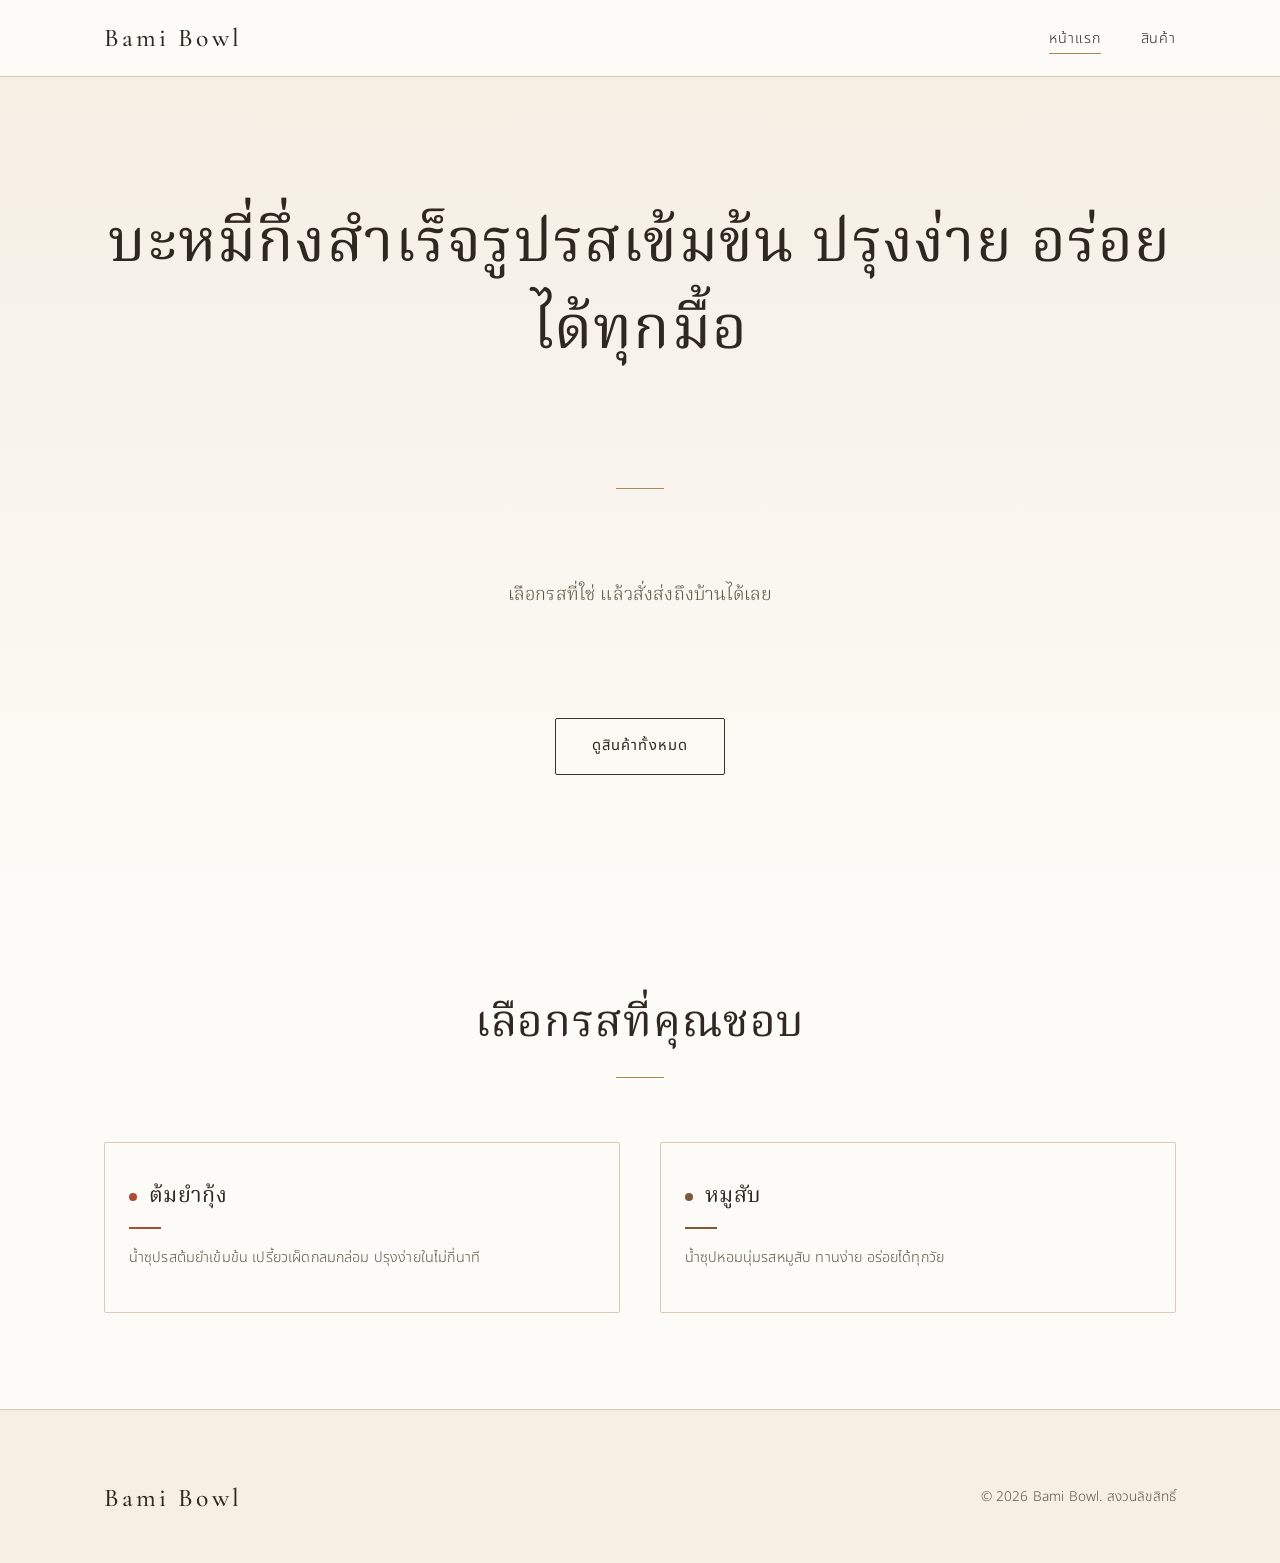
<file: index.html>
<!DOCTYPE html>
<html lang="th">
<head>
  <meta charset="UTF-8">
  <meta name="viewport" content="width=device-width, initial-scale=1">
  <title>Bami Bowl — บะหมี่กึ่งสำเร็จรูปรสเข้มข้น</title>
  <meta name="description" content="บะหมี่กึ่งสำเร็จรูปรสต้มยำกุ้งและหมูสับ ปรุงง่าย อร่อยได้ทุกมื้อ สั่งซื้อออนไลน์ได้เลย">
  <link rel="stylesheet" href="style.css">
</head>
<body>

  <header class="site-header">
    <div class="container">
      <a class="logo" href="index.html">Bami Bowl</a>
      <nav>
        <ul class="nav">
          <li><a href="index.html" class="active">หน้าแรก</a></li>
          <li><a href="product.html">สินค้า</a></li>
        </ul>
      </nav>
    </div>
  </header>

  <main>
    <section class="hero hero--full">
      <div class="container">
        <h1>บะหมี่กึ่งสำเร็จรูปรสเข้มข้น ปรุงง่าย อร่อยได้ทุกมื้อ</h1>
        <hr class="rule">
        <p class="lead">เลือกรสที่ใช่ แล้วสั่งส่งถึงบ้านได้เลย</p>
        <a class="btn" href="product.html">ดูสินค้าทั้งหมด</a>
      </div>
    </section>

    <section class="section">
      <div class="container">
        <div class="section-head text-center">
          <h2>เลือกรสที่คุณชอบ</h2>
          <hr class="rule">
        </div>

        <div class="grid grid--2">
          <a class="flavor-card flavor-tomyum" href="product.html?flavor=tomyum">
            <h3><span class="flavor-dot"></span>ต้มยำกุ้ง</h3>
            <span class="flavor-rule"></span>
            <p>น้ำซุปรสต้มยำเข้มข้น เปรี้ยวเผ็ดกลมกล่อม ปรุงง่ายในไม่กี่นาที</p>
          </a>

          <a class="flavor-card flavor-pork" href="product.html?flavor=pork">
            <h3><span class="flavor-dot"></span>หมูสับ</h3>
            <span class="flavor-rule"></span>
            <p>น้ำซุปหอมนุ่มรสหมูสับ ทานง่าย อร่อยได้ทุกวัย</p>
          </a>
        </div>
      </div>
    </section>
  </main>

  <footer class="site-footer">
    <div class="container">
      <span class="logo">Bami Bowl</span>
      <p>&copy; 2026 Bami Bowl. สงวนลิขสิทธิ์</p>
    </div>
  </footer>

  <script src="script.js"></script>
</body>
</html>
</file>
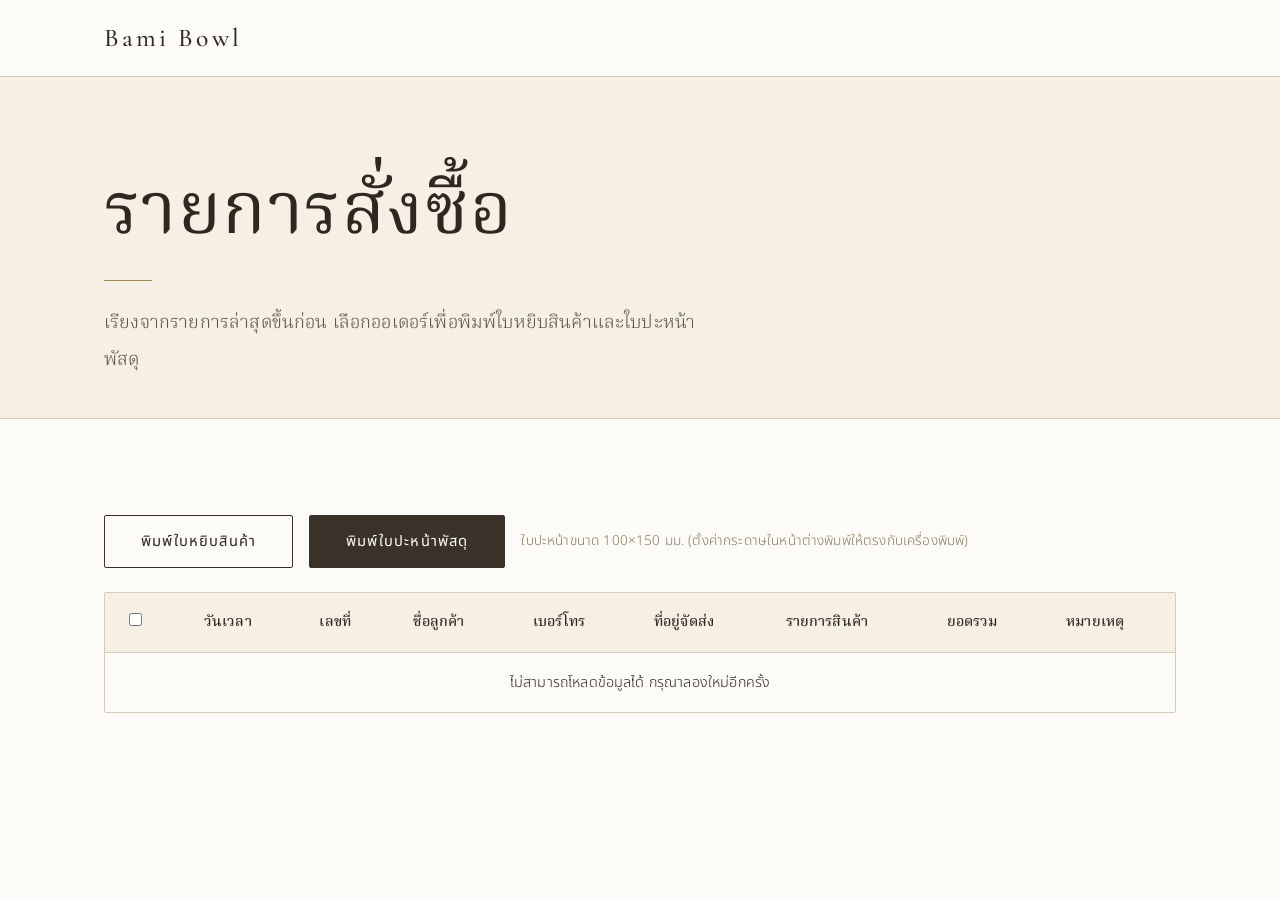
<file: admin.html>
<!DOCTYPE html>
<html lang="th">
<head>
  <meta charset="UTF-8">
  <meta name="viewport" content="width=device-width, initial-scale=1">
  <title>รายการสั่งซื้อ — Bami Bowl</title>
  <meta name="robots" content="noindex, nofollow">
  <link rel="stylesheet" href="style.css">
</head>
<body>

  <header class="site-header">
    <div class="container">
      <a class="logo" href="index.html">Bami Bowl</a>
    </div>
  </header>

  <main>
    <section class="page-head">
      <div class="container">
        <h1>รายการสั่งซื้อ</h1>
        <hr class="rule">
        <p class="lead">เรียงจากรายการล่าสุดขึ้นก่อน เลือกออเดอร์เพื่อพิมพ์ใบหยิบสินค้าและใบปะหน้าพัสดุ</p>
      </div>
    </section>

    <section class="section">
      <div class="container">
        <div class="toolbar">
          <button type="button" id="btn-pick" class="btn">พิมพ์ใบหยิบสินค้า</button>
          <button type="button" id="btn-labels" class="btn btn--solid">พิมพ์ใบปะหน้าพัสดุ</button>
          <p class="hint">ใบปะหน้าขนาด 100×150 มม. (ตั้งค่ากระดาษในหน้าต่างพิมพ์ให้ตรงกับเครื่องพิมพ์)</p>
        </div>

        <div class="table-wrap">
          <table id="ordersTable" class="data-table">
            <thead>
              <tr>
                <th><input type="checkbox" id="selectAll" aria-label="เลือกทั้งหมด"></th>
                <th>วันเวลา</th>
                <th>เลขที่</th>
                <th>ชื่อลูกค้า</th>
                <th>เบอร์โทร</th>
                <th>ที่อยู่จัดส่ง</th>
                <th>รายการสินค้า</th>
                <th>ยอดรวม</th>
                <th>หมายเหตุ</th>
              </tr>
            </thead>
            <tbody></tbody>
          </table>
        </div>
      </div>
    </section>
  </main>

  <div id="print-area"></div>

  <script src="script.js"></script>
</body>
</html>
</file>
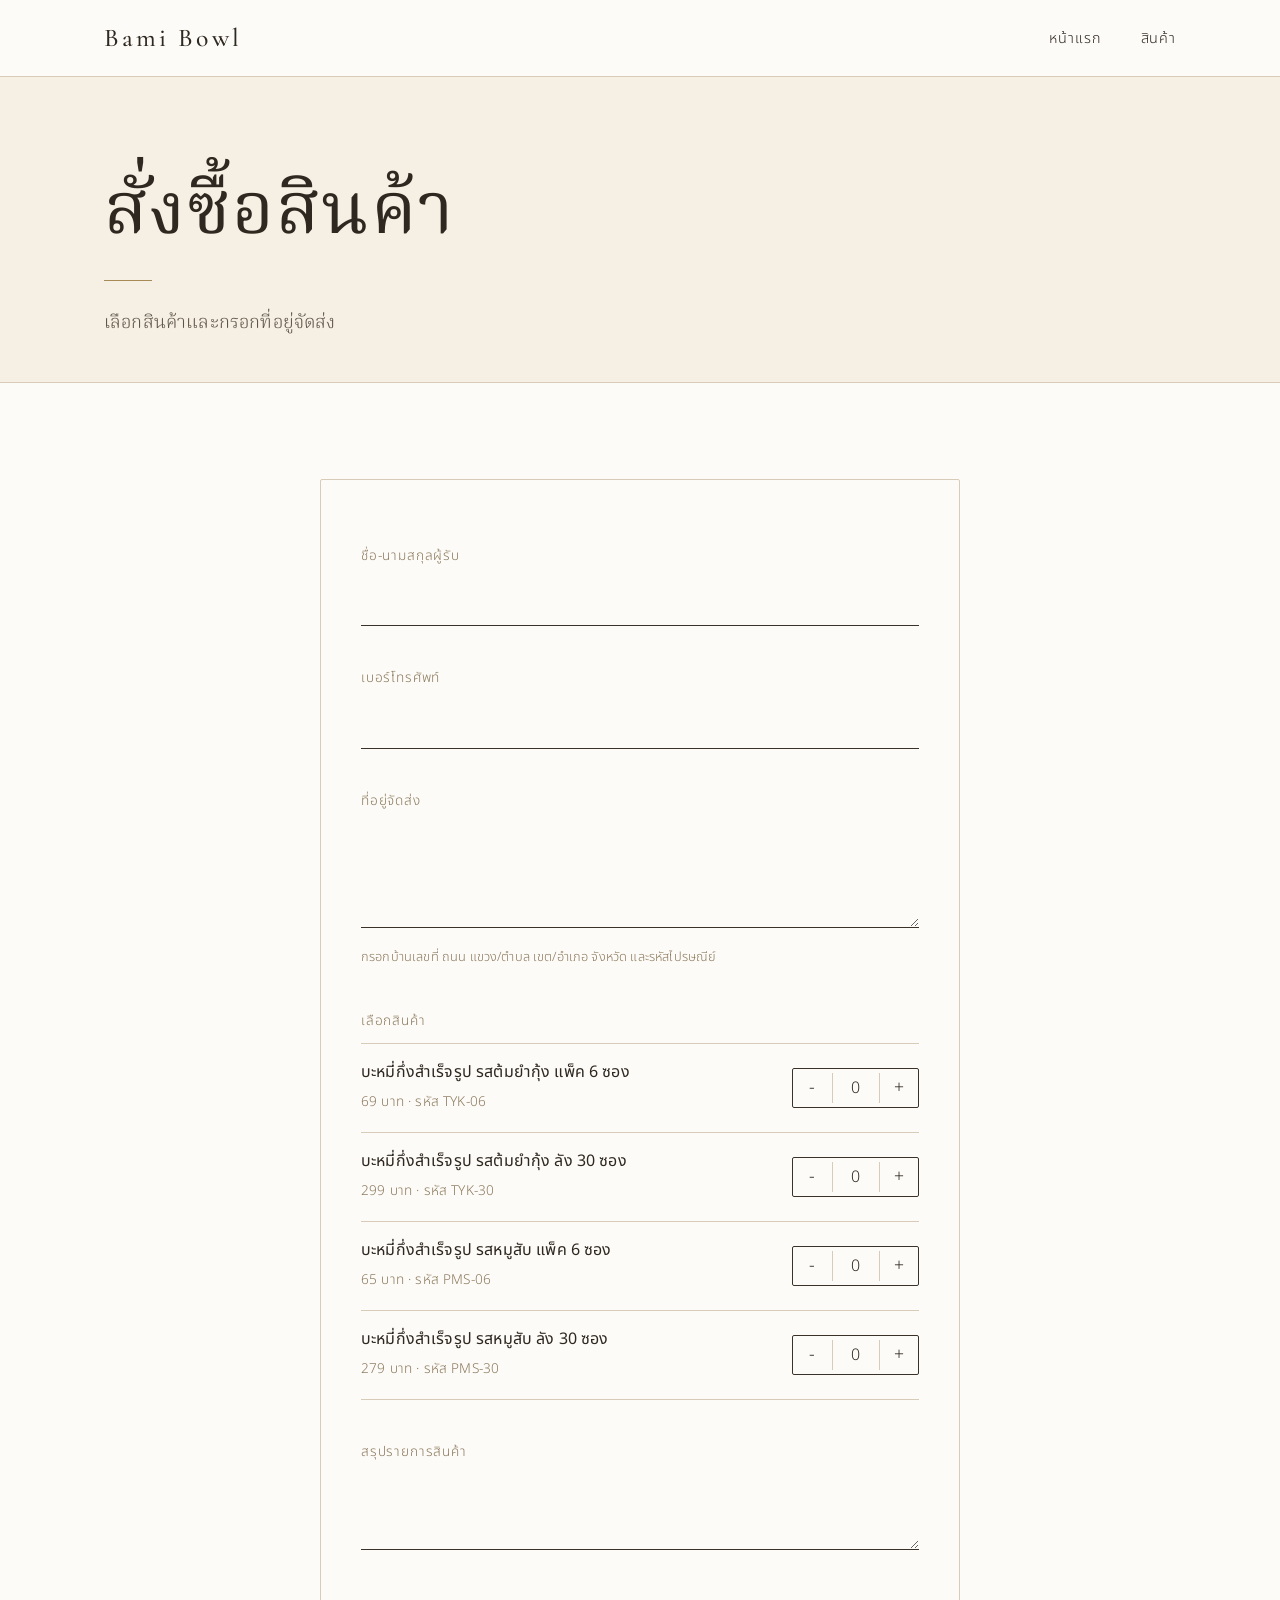
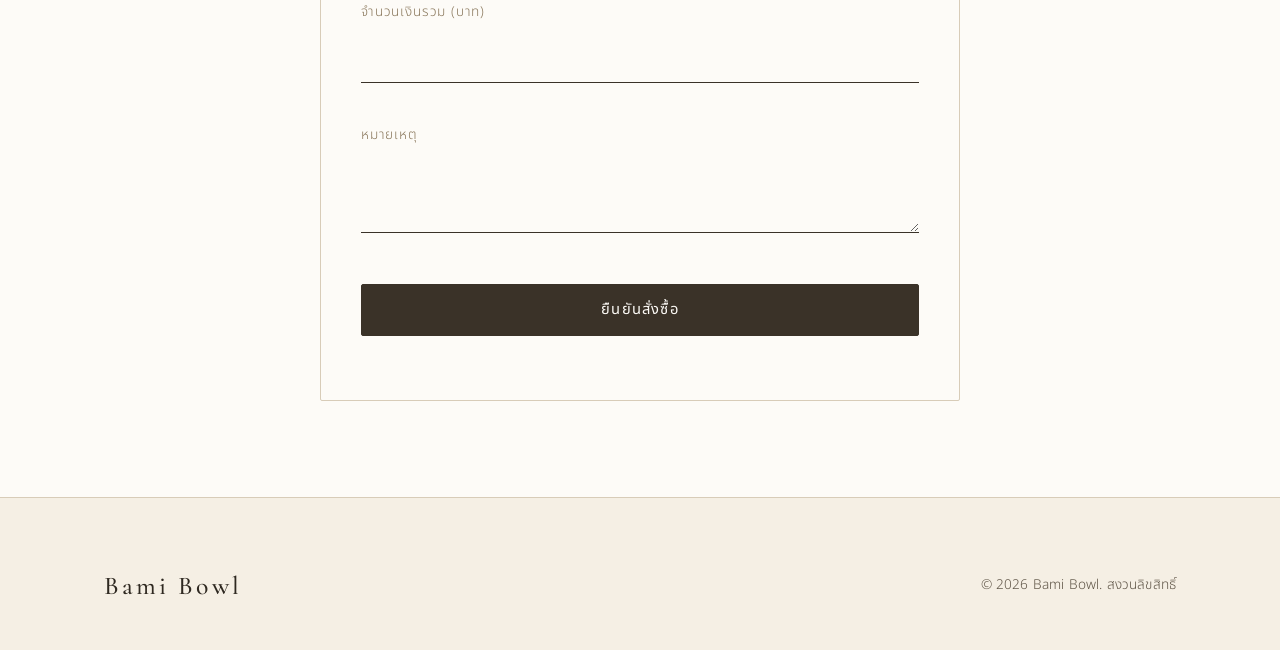
<file: order.html>
<!DOCTYPE html>
<html lang="th">
<head>
  <meta charset="UTF-8">
  <meta name="viewport" content="width=device-width, initial-scale=1">
  <title>สั่งซื้อสินค้า — Bami Bowl</title>
  <link rel="stylesheet" href="style.css">
</head>
<body>

  <header class="site-header">
    <div class="container">
      <a class="logo" href="index.html">Bami Bowl</a>
      <nav>
        <ul class="nav">
          <li><a href="index.html">หน้าแรก</a></li>
          <li><a href="product.html">สินค้า</a></li>
        </ul>
      </nav>
    </div>
  </header>

  <main>
    <section class="page-head">
      <div class="container">
        <h1>สั่งซื้อสินค้า</h1>
        <hr class="rule">
        <p class="lead">เลือกสินค้าและกรอกที่อยู่จัดส่ง</p>
      </div>
    </section>

    <section class="section">
      <div class="container">
        <form id="orderForm" class="form-card">
          <div class="field">
            <label for="customerName">ชื่อ-นามสกุลผู้รับ</label>
            <input type="text" id="customerName" name="customerName" autocomplete="name" required>
          </div>

          <div class="field">
            <label for="contact">เบอร์โทรศัพท์</label>
            <input type="tel" id="contact" name="contact" autocomplete="tel" inputmode="tel" pattern="[0-9+\- ]{9,15}" required>
          </div>

          <div class="field">
            <label for="address">ที่อยู่จัดส่ง</label>
            <textarea id="address" name="address" rows="3" autocomplete="street-address" required></textarea>
            <p class="hint">กรอกบ้านเลขที่ ถนน แขวง/ตำบล เขต/อำเภอ จังหวัด และรหัสไปรษณีย์</p>
          </div>

          <div class="field">
            <span class="label-text">เลือกสินค้า</span>
            <div id="order-items" class="picker"><p>กำลังโหลดรายการสินค้า...</p></div>
          </div>

          <div class="field">
            <label for="items">สรุปรายการสินค้า</label>
            <textarea id="items" name="items" rows="2" readonly></textarea>
            <input type="hidden" id="skuList" name="skuList">
          </div>

          <div class="field">
            <label for="total">จำนวนเงินรวม (บาท)</label>
            <input type="number" id="total" name="total" readonly>
          </div>

          <div class="field">
            <label for="note">หมายเหตุ</label>
            <textarea id="note" name="note" rows="2"></textarea>
          </div>

          <button type="submit" class="btn btn--solid btn--block">ยืนยันสั่งซื้อ</button>
        </form>
      </div>
    </section>
  </main>

  <footer class="site-footer">
    <div class="container">
      <span class="logo">Bami Bowl</span>
      <p>&copy; 2026 Bami Bowl. สงวนลิขสิทธิ์</p>
    </div>
  </footer>

  <script src="script.js"></script>
</body>
</html>
</file>
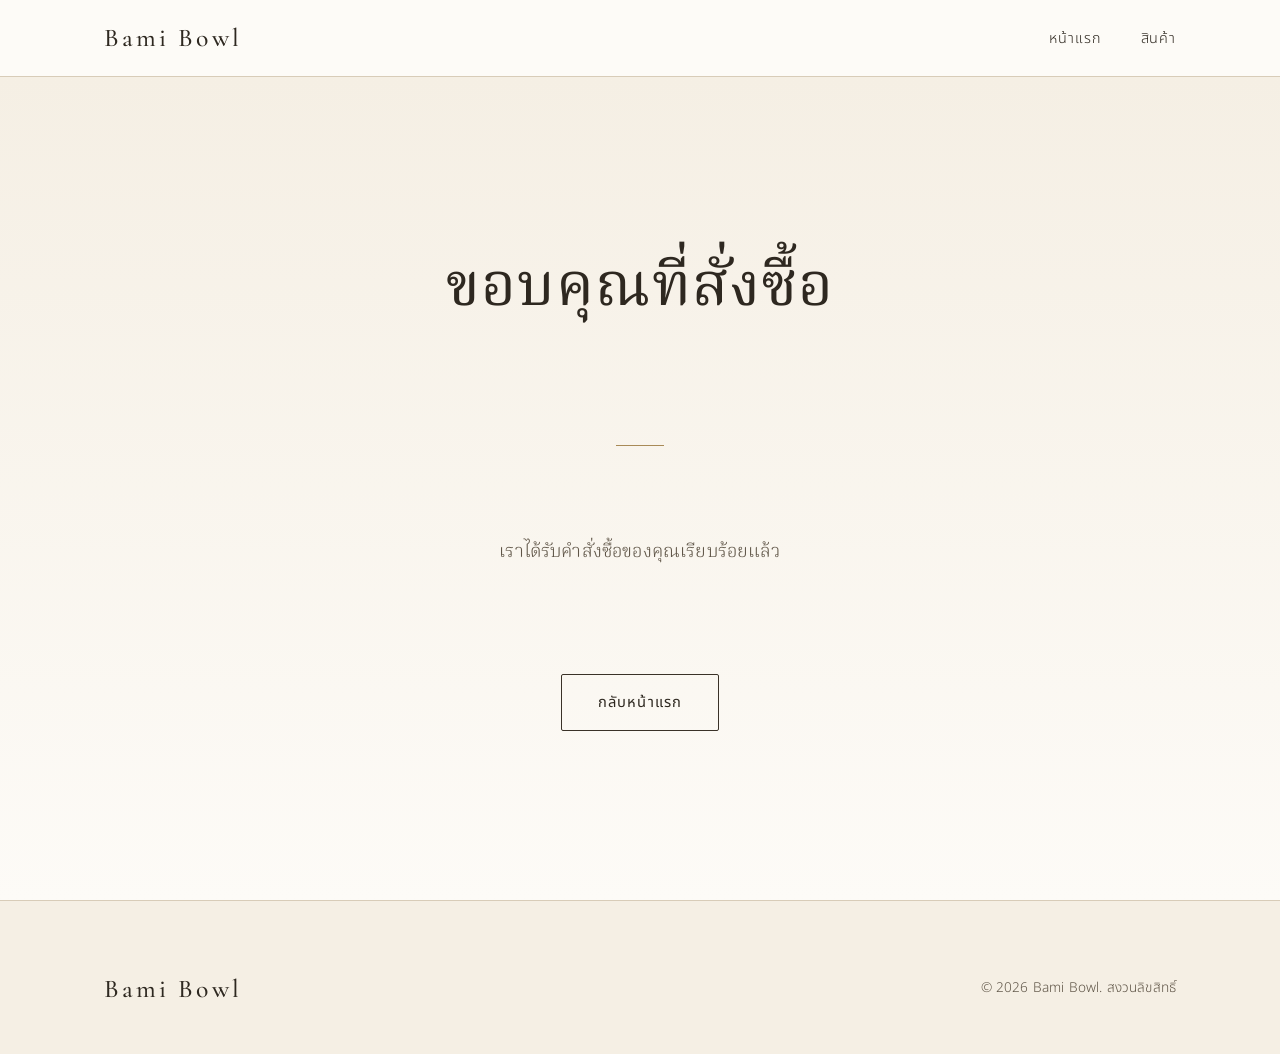
<file: thankyou.html>
<!DOCTYPE html>
<html lang="th">
<head>
  <meta charset="UTF-8">
  <meta name="viewport" content="width=device-width, initial-scale=1">
  <title>ขอบคุณที่สั่งซื้อ — Bami Bowl</title>
  <meta name="robots" content="noindex">
  <link rel="stylesheet" href="style.css">
</head>
<body>

  <header class="site-header">
    <div class="container">
      <a class="logo" href="index.html">Bami Bowl</a>
      <nav>
        <ul class="nav">
          <li><a href="index.html">หน้าแรก</a></li>
          <li><a href="product.html">สินค้า</a></li>
        </ul>
      </nav>
    </div>
  </header>

  <main>
    <section class="hero hero--full">
      <div class="container">
        <h1>ขอบคุณที่สั่งซื้อ</h1>
        <hr class="rule">
        <p class="lead">เราได้รับคำสั่งซื้อของคุณเรียบร้อยแล้ว</p>
        <a class="btn" href="index.html">กลับหน้าแรก</a>
      </div>
    </section>
  </main>

  <footer class="site-footer">
    <div class="container">
      <span class="logo">Bami Bowl</span>
      <p>&copy; 2026 Bami Bowl. สงวนลิขสิทธิ์</p>
    </div>
  </footer>
</body>
</html>
</file>
<file: style.css>
/* ==========================================================
   Bami Bowl — Premium Minimal Theme
   โทน: ขาว-ครีม-เบจเข้ม | accent: ทอง/บรอนซ์อ่อน
   ========================================================== */

@import url("https://fonts.googleapis.com/css2?family=Cormorant+Garamond:ital,wght@0,400;0,500;0,600;1,400&family=Noto+Serif+Thai:wght@300;400;500&family=Noto+Sans+Thai:wght@300;400;500&display=swap");

/* ---------- Design tokens ---------- */
:root {
  /* พื้นหลัง */
  --white: #fdfbf7;
  --cream: #f5efe4;
  --sand: #e8dcc8;
  --beige-deep: #8a785c;

  /* ตัวอักษร / เส้น */
  --ink: #2e2820;
  --ink-soft: #5e5446;
  --line: #d8ccb8;
  --line-strong: #3a3228;

  /* accent ทอง/บรอนซ์อ่อน */
  --gold: #a88a57;
  --gold-deep: #8a6f40;

  /* สีของแต่ละรสชาติ (แตะแค่จุดเล็กๆ) */
  --flavor-tomyum: #b04a32;
  --flavor-pork: #7a5a3a;

  /* ฟอนต์ */
  --font-display: "Cormorant Garamond", "Noto Serif Thai", Georgia, serif;
  --font-serif-th: "Noto Serif Thai", "Cormorant Garamond", Georgia, serif;
  --font-body: "Noto Sans Thai", "Helvetica Neue", Arial, sans-serif;

  /* spacing scale */
  --space-1: 0.5rem;
  --space-2: 1rem;
  --space-3: 1.5rem;
  --space-4: 2.5rem;
  --space-5: 4rem;
  --space-6: 6rem;
  --space-7: 9rem;

  --container: 1120px;
  --radius: 2px;
  --ease: 0.35s ease;
}

/* ---------- Reset / base ---------- */
*, *::before, *::after { box-sizing: border-box; }

html { scroll-behavior: smooth; -webkit-text-size-adjust: 100%; }

body {
  margin: 0;
  background: var(--white);
  color: var(--ink);
  font-family: var(--font-body);
  font-weight: 300;
  font-size: 1rem;
  line-height: 1.9;
  letter-spacing: 0.01em;
  -webkit-font-smoothing: antialiased;
}

img { display: block; max-width: 100%; height: auto; }

a { color: inherit; text-decoration: none; transition: color var(--ease); }
a:hover { color: var(--gold-deep); }

:focus-visible { outline: 1px solid var(--gold-deep); outline-offset: 4px; }

::selection { background: var(--sand); color: var(--ink); }

/* ---------- Typography ---------- */
h1, h2, h3, h4 {
  margin: 0 0 var(--space-2);
  font-family: var(--font-display);
  font-weight: 500;
  line-height: 1.3;
  letter-spacing: 0.02em;
  color: var(--ink);
}

h1 { font-size: clamp(2.5rem, 6vw, 4.5rem); font-weight: 400; line-height: 1.15; }
h2 { font-size: clamp(1.9rem, 3.6vw, 2.75rem); }
h3 { font-size: 1.35rem; }
h4 { font-size: 1.1rem; }

/* หัวข้อภาษาไทยใช้ serif ไทยให้ดูหรู */
:lang(th) h1, :lang(th) h2, :lang(th) h3 { font-family: var(--font-serif-th); font-weight: 400; }

p { margin: 0 0 var(--space-3); color: var(--ink-soft); max-width: 60ch; }

.lead { font-family: var(--font-serif-th); font-size: 1.15rem; line-height: 2; color: var(--ink-soft); }

.text-center { text-align: center; }
.text-center p { margin-left: auto; margin-right: auto; }

/* ---------- Layout ---------- */
.container { width: 100%; max-width: var(--container); margin: 0 auto; padding: 0 var(--space-3); }

.section { padding: var(--space-6) 0; }
.section--cream { background: var(--cream); }
.section--sand { background: var(--sand); }

.section-head { margin-bottom: var(--space-5); }

/* เส้นทองบางๆ ใต้หัวข้อ */
.rule { display: block; width: 48px; height: 1px; margin: var(--space-3) 0; background: var(--gold); border: 0; }
.text-center .rule { margin-left: auto; margin-right: auto; }

.divider { border: 0; border-top: 1px solid var(--line); margin: var(--space-5) 0; }

.grid { display: grid; gap: var(--space-4); }
.grid--2 { grid-template-columns: repeat(2, 1fr); }
.grid--3 { grid-template-columns: repeat(3, 1fr); }
.grid--4 { grid-template-columns: repeat(4, 1fr); }

/* ---------- Header / Nav ---------- */
.site-header {
  position: sticky;
  top: 0;
  z-index: 50;
  background: rgba(253, 251, 247, 0.92);
  backdrop-filter: blur(8px);
  border-bottom: 1px solid var(--line);
}

.site-header .container {
  display: flex;
  align-items: center;
  justify-content: space-between;
  min-height: 76px;
}

.logo {
  font-family: var(--font-display);
  font-size: 1.6rem;
  font-weight: 500;
  letter-spacing: 0.12em;
}

.nav { display: flex; gap: var(--space-4); list-style: none; margin: 0; padding: 0; }
.nav a { font-size: 0.9rem; letter-spacing: 0.06em; padding-bottom: 4px; border-bottom: 1px solid transparent; }
.nav a:hover, .nav a.active { border-bottom-color: var(--gold); color: var(--ink); }

/* ---------- Hero ---------- */
.hero { padding: var(--space-7) 0 var(--space-6); background: linear-gradient(180deg, var(--cream) 0%, var(--white) 100%); }
.hero .container { display: grid; grid-template-columns: 1.1fr 0.9fr; gap: var(--space-5); align-items: center; }
.hero h1 { margin-bottom: var(--space-3); }
.hero p { margin-bottom: var(--space-4); }
.hero img { border: 1px solid var(--line); }

/* ---------- Buttons (เส้นบาง ไม่ฉูดฉาด) ---------- */
.btn {
  display: inline-block;
  padding: 0.85rem 2.25rem;
  font-family: var(--font-body);
  font-size: 0.92rem;
  font-weight: 400;
  letter-spacing: 0.08em;
  color: var(--ink);
  background: transparent;
  border: 1px solid var(--line-strong);
  border-radius: var(--radius);
  cursor: pointer;
  transition: background var(--ease), color var(--ease), border-color var(--ease);
}
.btn:hover { background: var(--line-strong); color: var(--white); }

.btn--solid { background: var(--line-strong); color: var(--white); }
.btn--solid:hover { background: transparent; color: var(--ink); }

.btn--gold { border-color: var(--gold); color: var(--gold-deep); }
.btn--gold:hover { background: var(--gold); border-color: var(--gold); color: var(--white); }

.btn--block { display: block; width: 100%; text-align: center; }

/* ---------- Filter chips ---------- */
.filters { display: flex; flex-wrap: wrap; gap: var(--space-2); margin-bottom: var(--space-4); }

.chip {
  display: inline-flex;
  align-items: center;
  gap: 0.6rem;
  padding: 0.5rem 1.4rem;
  font: inherit;
  font-size: 0.88rem;
  color: var(--ink-soft);
  background: transparent;
  border: 1px solid var(--line);
  border-radius: 999px;
  cursor: pointer;
  transition: border-color var(--ease), color var(--ease);
}
.chip:hover { border-color: var(--gold); color: var(--ink); }
.chip.is-active { border-color: var(--line-strong); color: var(--ink); }

/* ---------- Mood dot (แตะสีเบาๆ แค่จุดเล็กๆ) ---------- */
.flavor-dot {
  display: inline-block;
  flex: none;
  width: 8px;
  height: 8px;
  border-radius: 50%;
  background: var(--gold);
}
.flavor-tomyum { --flavor: var(--flavor-tomyum); }
.flavor-pork   { --flavor: var(--flavor-pork); }
.flavor-dot[class*="flavor-"] { background: var(--flavor); }

/* เส้นสั้นใต้หัวข้อตาม flavor */
.flavor-rule { display: block; width: 32px; height: 2px; margin: var(--space-2) 0; background: var(--flavor, var(--gold)); }

/* ---------- Product card ---------- */
.product-card {
  display: flex;
  flex-direction: column;
  background: var(--white);
  border: 1px solid var(--line);
  border-radius: var(--radius);
  transition: border-color var(--ease);
}
.product-card:hover { border-color: var(--gold); }

.product-card__media { background: var(--cream); aspect-ratio: 4 / 5; overflow: hidden; }
.product-card__media img { width: 100%; height: 100%; object-fit: cover; }

.product-card__body { display: flex; flex-direction: column; flex: 1; padding: var(--space-3); }

.product-card__flavor {
  display: flex;
  align-items: center;
  gap: 0.6rem;
  margin-bottom: var(--space-1);
  font-size: 0.8rem;
  letter-spacing: 0.1em;
  color: var(--beige-deep);
}

.product-card__name { font-size: 1.2rem; margin-bottom: var(--space-1); }

.product-card__meta { font-size: 0.85rem; color: var(--beige-deep); margin-bottom: var(--space-2); }

.product-card__desc { font-size: 0.9rem; line-height: 1.8; margin-bottom: var(--space-3); }

.product-card__footer {
  display: flex;
  align-items: center;
  justify-content: space-between;
  margin-top: auto;
  padding-top: var(--space-2);
  border-top: 1px solid var(--line);
}

.price { font-family: var(--font-display); font-size: 1.5rem; font-weight: 500; color: var(--ink); }
.price small { font-family: var(--font-body); font-size: 0.8rem; font-weight: 300; color: var(--ink-soft); margin-left: 0.25rem; }

/* ---------- Badge ---------- */
.badge {
  display: inline-block;
  padding: 0.15rem 0.8rem;
  font-size: 0.75rem;
  letter-spacing: 0.08em;
  color: var(--gold-deep);
  border: 1px solid var(--gold);
  border-radius: 999px;
}

/* ---------- Mood feature (ไอคอน/หัวข้อแต่ละ flavor) ---------- */
.flavor-item { padding: var(--space-3) 0; border-top: 1px solid var(--line); }
.flavor-item h3 { display: flex; align-items: center; gap: 0.75rem; }

/* ---------- Forms ---------- */
input, select, textarea {
  width: 100%;
  padding: 0.8rem 0;
  font: inherit;
  color: var(--ink);
  background: transparent;
  border: 0;
  border-bottom: 1px solid var(--line-strong);
  border-radius: 0;
}
input:focus, select:focus, textarea:focus { outline: none; border-bottom-color: var(--gold-deep); }
::placeholder { color: var(--beige-deep); }

/* ---------- Footer ---------- */
.site-footer { padding: var(--space-5) 0 var(--space-4); background: var(--cream); border-top: 1px solid var(--line); }
.site-footer p { font-size: 0.85rem; max-width: none; margin: 0; }
.site-footer .container { display: flex; flex-wrap: wrap; gap: var(--space-3); align-items: center; justify-content: space-between; }

/* ---------- Utilities ---------- */
.mt-0 { margin-top: 0; } .mb-0 { margin-bottom: 0; }
.mt-4 { margin-top: var(--space-4); } .mb-4 { margin-bottom: var(--space-4); }
.visually-hidden { position: absolute; width: 1px; height: 1px; overflow: hidden; clip: rect(0 0 0 0); white-space: nowrap; }

/* ==========================================================
   Responsive
   ========================================================== */
@media (max-width: 1024px) {
  .grid--4 { grid-template-columns: repeat(2, 1fr); }
  .grid--3 { grid-template-columns: repeat(2, 1fr); }
}

@media (max-width: 768px) {
  :root { --space-5: 3rem; --space-6: 4.5rem; --space-7: 5.5rem; }

  .section { padding: var(--space-5) 0; }
  .hero { padding: var(--space-6) 0 var(--space-5); }
  .hero .container { grid-template-columns: 1fr; gap: var(--space-4); }

  .grid--2, .grid--3 { grid-template-columns: 1fr; }

  .site-header .container { min-height: 64px; }
  .nav { gap: var(--space-3); }
  .nav a { font-size: 0.82rem; }

  .filters { flex-wrap: nowrap; overflow-x: auto; padding-bottom: var(--space-1); scrollbar-width: none; }
  .filters::-webkit-scrollbar { display: none; }
  .chip { white-space: nowrap; }
}

@media (max-width: 480px) {
  .container { padding: 0 var(--space-2); }
  .grid--4 { grid-template-columns: 1fr; }
  .btn { width: 100%; text-align: center; }
  .site-footer .container { flex-direction: column; text-align: center; }
}

@media (prefers-reduced-motion: reduce) {
  html { scroll-behavior: auto; }
  * { transition: none !important; }
}

/* ==========================================================
   Page additions: index.html (hero เต็มจอ + flavor cards)
   ========================================================== */
.hero--full {
  min-height: calc(100vh - 77px);
  min-height: calc(100svh - 77px);
  display: flex;
  align-items: center;
  padding: var(--space-6) 0;
}
.hero--full .container { grid-template-columns: 1fr; justify-items: center; text-align: center; }
.hero--full h1 { max-width: 20em; font-size: clamp(2.1rem, 5vw, 3.75rem); line-height: 1.45; margin-bottom: var(--space-3); }
.hero--full p { margin-left: auto; margin-right: auto; }
.hero--full .rule { margin: var(--space-3) auto; }

.flavor-card {
  display: block;
  padding: var(--space-4) var(--space-3);
  background: var(--white);
  border: 1px solid var(--line);
  border-radius: var(--radius);
  transition: border-color var(--ease);
}
.flavor-card:hover { border-color: var(--gold); color: inherit; }
.flavor-card h3 { display: flex; align-items: center; gap: 0.75rem; margin-bottom: 0; }
.flavor-card p { margin: 0; font-size: 0.9rem; line-height: 1.85; }
.flavor-card .flavor-rule { margin: var(--space-2) 0; }

/* หน้า product */
.page-head { padding: var(--space-6) 0 var(--space-4); background: var(--cream); border-bottom: 1px solid var(--line); }
.page-head p { margin-bottom: 0; }

/* ==========================================================
   Page additions: order.html / admin.html
   ========================================================== */
.form-card {
  max-width: 640px;
  margin: 0 auto;
  padding: var(--space-5) var(--space-4);
  background: var(--white);
  border: 1px solid var(--line);
  border-radius: var(--radius);
}

.field { margin-bottom: var(--space-4); }
.field label { display: block; margin-bottom: 0; font-size: 0.85rem; letter-spacing: 0.06em; color: var(--beige-deep); }
.field textarea { min-height: 3.5rem; resize: vertical; line-height: 1.8; }
.field .hint { margin: 0.4rem 0 0; font-size: 0.8rem; color: var(--beige-deep); }
.form-card .btn { margin-top: var(--space-2); }

/* ตารางข้อมูล (admin) */
.table-wrap { overflow-x: auto; background: var(--white); border: 1px solid var(--line); border-radius: var(--radius); }
.data-table { width: 100%; min-width: 760px; border-collapse: collapse; font-size: 0.9rem; }
.data-table th,
.data-table td { padding: 1rem 1.25rem; text-align: left; vertical-align: top; border-bottom: 1px solid var(--line); }
.data-table th { font-family: var(--font-serif-th); font-weight: 500; white-space: nowrap; background: var(--cream); color: var(--ink); }
.data-table tbody tr:last-child td { border-bottom: 0; }
.data-table tbody tr:hover td { background: var(--cream); }

@media (max-width: 480px) {
  .form-card { padding: var(--space-4) var(--space-3); }
}

/* ==========================================================
   Noodle site additions
   ========================================================== */
.flavor-dot, .flavor-dot[class*="flavor-"] { background: var(--flavor, var(--gold)); }

/* ตัวเลือกสินค้าในหน้า order */
.field .label-text { display: block; margin-bottom: var(--space-1); font-size: 0.85rem; letter-spacing: 0.06em; color: var(--beige-deep); }
.picker { border-top: 1px solid var(--line); }
.picker-row { display: flex; align-items: center; justify-content: space-between; gap: var(--space-2); padding: var(--space-2) 0; border-bottom: 1px solid var(--line); }
.picker-info strong { display: block; font-weight: 400; line-height: 1.6; color: var(--ink); }
.picker-info span { font-size: 0.85rem; color: var(--beige-deep); }
.stepper { display: inline-flex; align-items: center; flex: none; border: 1px solid var(--line-strong); border-radius: var(--radius); }
.stepper button { width: 2.4rem; height: 2.4rem; font: inherit; font-size: 1.1rem; color: var(--ink); background: transparent; border: 0; cursor: pointer; }
.stepper button:hover { background: var(--cream); }
.stepper input { width: 3rem; padding: 0; text-align: center; border: 0; border-left: 1px solid var(--line); border-right: 1px solid var(--line); -moz-appearance: textfield; }
.stepper input::-webkit-outer-spin-button,
.stepper input::-webkit-inner-spin-button { -webkit-appearance: none; margin: 0; }
input[readonly], textarea[readonly] { cursor: default; color: var(--ink); }

/* admin */
.toolbar { display: flex; flex-wrap: wrap; align-items: center; gap: var(--space-2); margin-bottom: var(--space-3); }
.toolbar .hint { margin: 0; font-size: 0.85rem; color: var(--beige-deep); max-width: none; }
.data-table input[type="checkbox"] { width: auto; padding: 0; accent-color: var(--gold-deep); }
.data-table td.nowrap { white-space: nowrap; }
.data-table td.wide { min-width: 14rem; }

/* พื้นที่พิมพ์ (ใบหยิบสินค้า / ใบปะหน้าพัสดุ) */
#print-area { display: none; }

@media print {
  body > *:not(#print-area) { display: none !important; }
  body { background: #fff; }
  #print-area { display: block; color: #000; font-size: 11pt; line-height: 1.5; }
  #print-area h2 { margin: 0 0 3mm; font-size: 16pt; color: #000; }
  #print-area p { color: #000; max-width: none; margin: 0 0 3mm; }
  .print-table { width: 100%; margin-bottom: 6mm; border-collapse: collapse; }
  .print-table th, .print-table td { padding: 2mm 3mm; text-align: left; vertical-align: top; border: 1px solid #000; }
  .print-table th { background: #eee; font-weight: 500; }

  .label { box-sizing: border-box; height: 141mm; padding: 4mm; overflow: hidden; border: 1px solid #000; break-after: page; page-break-after: always; }
  .label:last-child { break-after: auto; page-break-after: auto; }
  .label-from { margin-bottom: 3mm; padding-bottom: 2mm; font-size: 8.5pt; border-bottom: 1px solid #000; }
  .label-name { font-size: 15pt; font-weight: 500; }
  .label-addr { font-size: 12pt; white-space: pre-line; }
  .label-items { margin-top: 3mm; padding-top: 2mm; font-size: 9pt; border-top: 1px dashed #000; }
  .label-foot { display: flex; justify-content: space-between; gap: 3mm; margin-top: 2mm; font-size: 9pt; }
}
</file>
